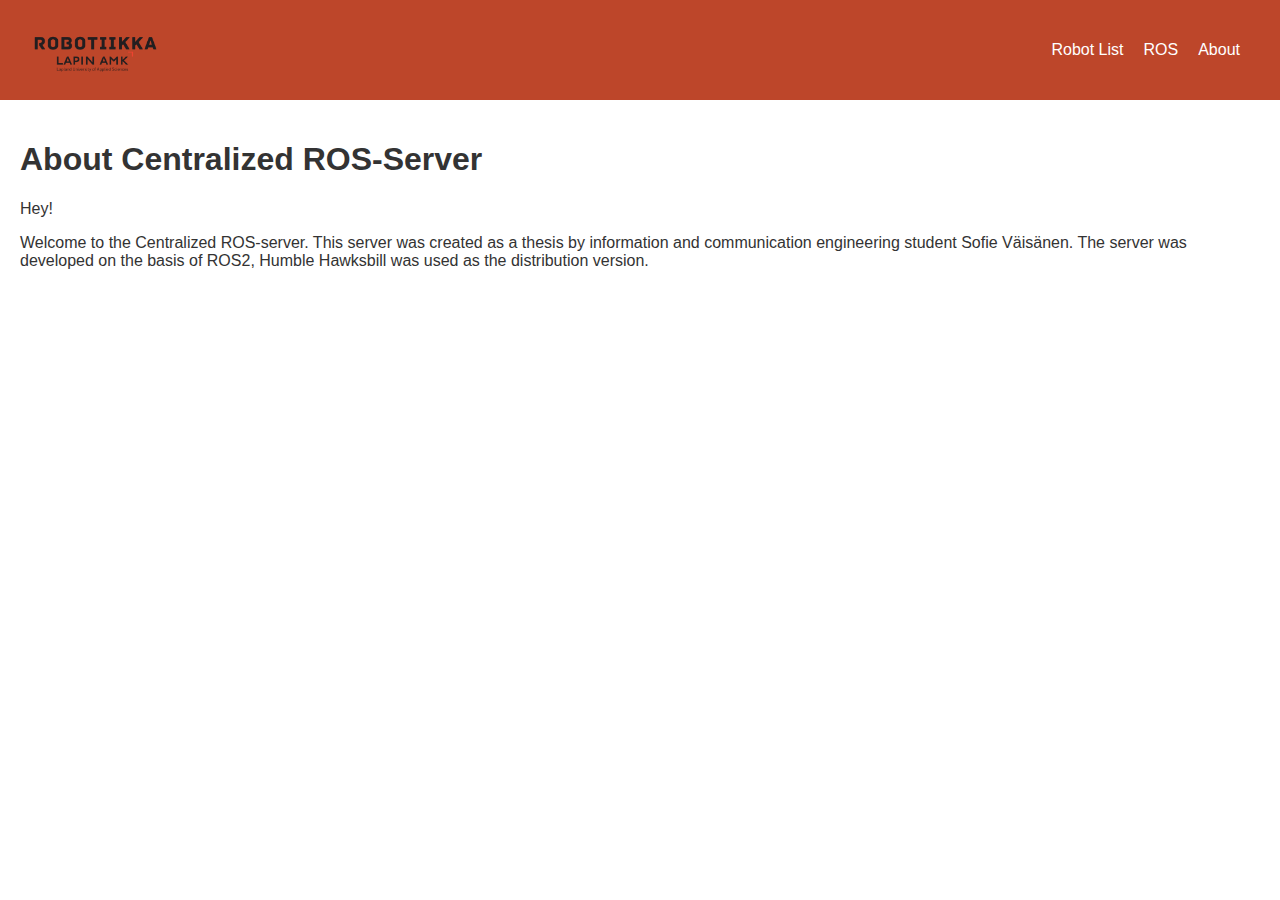
<file: website/aboutcrs.html>
<!DOCTYPE html>
<html lang="en">
<head>
    <meta charset="UTF-8">
    <meta name="viewport" content="width=device-width, initial-scale=1.0">
    <title>Centralized ROS-server | About Centralized ROS-Server Page</title>
    <style>
        body {
            background-color: white; /* Sivuston tausta valkoinen */
            color: #333; /* Tekstin väri */
            font-family: Arial, sans-serif; /* Fontti */
            margin: 0; /* Poistaa sivun marginaalit */
            padding: 0; /* Poistaa sivun täytöt */
        }

        header {
            background-color: #BD462A; /* Headerin tausta #BD462A */
            color: white; /* Tekstin väri valkoinen */
            padding: 20px; /* Lisää tilaa headerin ylä- ja alapuolelle */
            display: flex; /* Käytä flexboxia elementtien asetteluun */
            justify-content: space-between; /* Aseta tilaa elementtien välille */
            align-items: center; /* Keskitä elementit pystysuunnassa */
        }

        .logo img {
            max-width: 150px; 
            height: 100; /* Säilyttää kuvansuhteen oikein */
            vertical-align: middle;
        }

        nav ul {
            list-style-type: none; /* Poista luettelomerkit */
            margin: 0; /* Poista marginaali */
            padding: 0; /* Poista täyttö */
            display: flex; /* Käytä flexboxia elementtien asetteluun */
        }

        nav ul li {
            margin-right: 20px; /* Lisää tilaa kohtien välille */
            position: relative; /* Aseta sijainti suhteelliseksi */
        }

        nav ul li:after {
            content: ""; /* Lisää sisältöä */
            position: absolute; /* Aseta sijainti absoluuttiseksi suhteessa vanhempaan */
            width: 100%; /* Leveys 100% */
            height: 2px; /* Korkeus 2 pikseliä */
            background-color: white; /* Taustaväri valkoinen */
            bottom: -5px; /* Ylöspäin siirtyminen 5 pikseliä */
            left: 0; /* Vasemmalle reunalle */
            opacity: 0; /* Aluksi läpinäkymätön */
            transition: opacity 0.3s ease; /* Lisää siirtymäominaisuus */
        }

        nav ul li:hover:after {
            opacity: 1; /* Tee valkoinen viiva näkyväksi hover-tilassa */
        }

        nav ul li a {
            color: white; /* Linkkien väri valkoinen */
            text-decoration: none; /* Poista alleviivaukset */
            font-size: 16px; /* Tekstin koko */
        }

        .content {
            padding: 20px;
        }
    </style>
</head>
<body>
    <header>
        <div class="logo">
            <img id="logoImage" src="images/RB_logo1.png" alt="Logo">
        </div>
        <nav>
            <ul>
                <li><a href="robotlist.html">Robot List</a></li>
                <li><a href="https://www.ros.org/">ROS</a></li>
                <li><a href="aboutcrs.html">About</a></li>
            </ul>
        </nav>
    </header>

    <div class="content">
        <h1>About Centralized ROS-Server</h1>
        <p>Hey!</p>
        <p>Welcome to the Centralized ROS-server. This server was created as a thesis by information and communication engineering student Sofie Väisänen. The server was developed on the basis of ROS2, Humble Hawksbill was used as the distribution version.
        </p>
    </div>
    <script>
        document.getElementById('logoImage').addEventListener('click', function() {
            // Ohjataan sivu index.html:ään
            window.location.href = 'index.html';
            });
    </script>
</body>
</html>
</file>
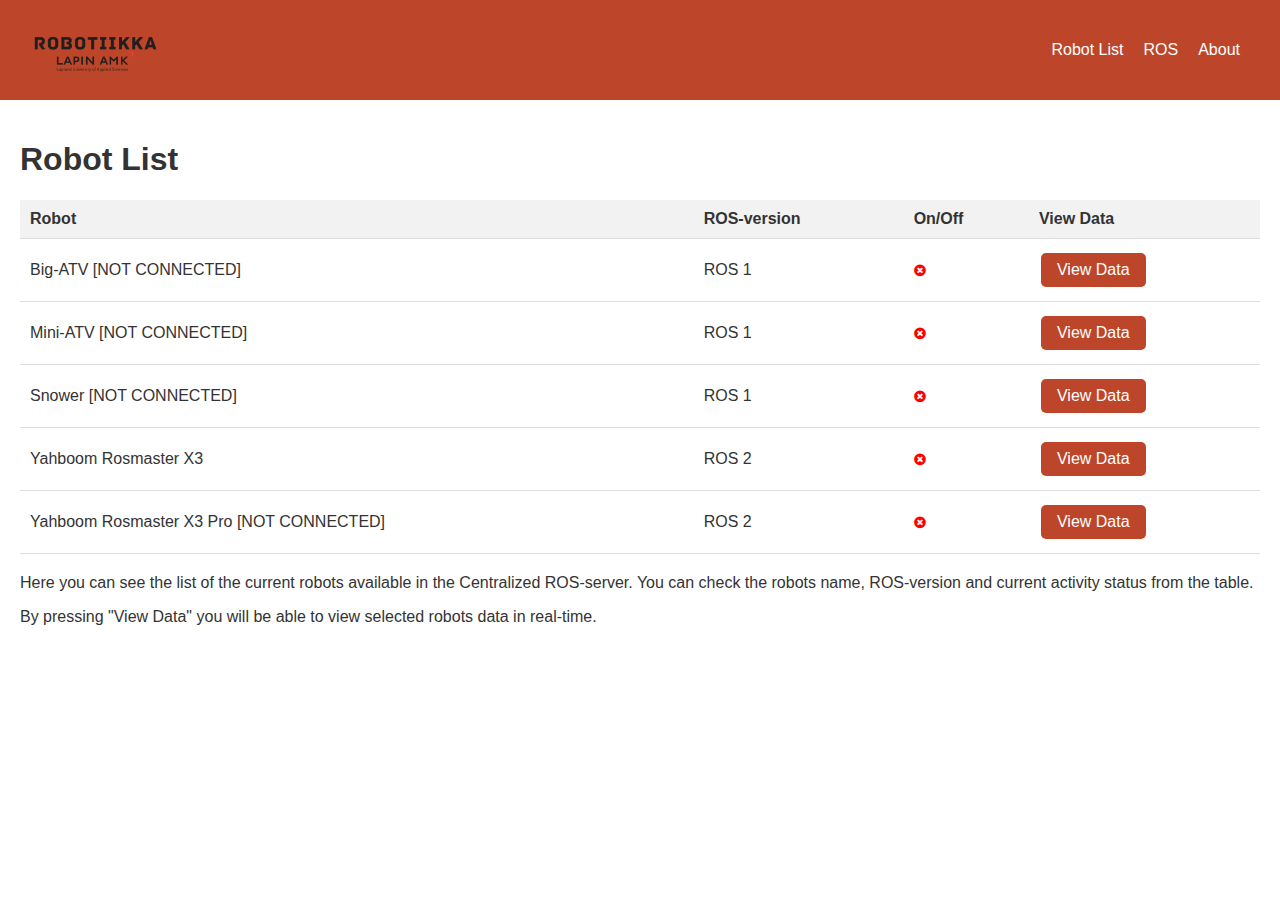
<file: website/robotlist.html>
<!DOCTYPE html>
<html lang="en">
<head>
    <meta charset="UTF-8">
    <meta name="viewport" content="width=device-width, initial-scale=1.0">
    <title>Centralized ROS-server | Robot List Page</title>
    <link rel="stylesheet" href="https://cdnjs.cloudflare.com/ajax/libs/font-awesome/5.15.4/css/all.min.css">
    <style>
        body {
            background-color: white;
            color: #333;
            font-family: Arial, sans-serif;
            margin: 0;
            padding: 0;
        }

        header {
            background-color: #BD462A;
            color: white;
            padding: 20px;
            display: flex;
            justify-content: space-between;
            align-items: center;
        }

        .logo img {
            max-width: 150px; 
            height: 100; /* Säilyttää kuvansuhteen oikein */
            vertical-align: middle;
        }

        nav ul {
            list-style-type: none;
            margin: 0;
            padding: 0;
            display: flex;
        }

        nav ul li {
            margin-right: 20px;
            position: relative;
        }

        nav ul li:after {
            content: "";
            position: absolute;
            width: 100%;
            height: 2px;
            background-color: white;
            bottom: -5px;
            left: 0;
            opacity: 0;
            transition: opacity 0.3s ease;
        }

        nav ul li:hover:after {
            opacity: 1;
        }

        nav ul li a {
            color: white;
            text-decoration: none;
            font-size: 16px;
        }

        .content {
            padding: 20px;
        }

        table {
            width: 100%;
            border-collapse: collapse;
            margin-bottom: 20px;
        }

        th, td {
            padding: 10px;
            text-align: left;
            border-bottom: 1px solid #ddd;
        }

        th {
            background-color: #f2f2f2;
        }

        input[type="checkbox"] {
            margin: 0;
            padding: 0;
            box-sizing: border-box;
            transform: scale(1.5);
        }

        .view-data-button {
            padding: 8px 16px;
            background-color: #BD462A;
            border: none;
            color: white;
            text-align: center;
            text-decoration: none;
            display: inline-block;
            font-size: 16px;
            margin: 4px 2px;
            cursor: pointer;
            border-radius: 5px;
        }
        .status-icon {
            font-size: 12px;
            margin-right: 5px;
        }

        .on {
            color: green;
        }

        .off {
            color: red;
        }
        .status-icon.on::before {
            content: "\f058"; /* FontAwesome icon code for filled circle */
        }

        .status-icon.off::before {
            content: "\f057"; /* FontAwesome icon code for outlined circle */
        }
    </style>
</head>
<body>
    <header>
        <div class="logo">
            <img id="logoImage" src="images/RB_logo1.png" alt="Logo">
        </div>
        <nav>
            <ul>
                <li><a href="robotlist.html">Robot List</a></li>
                <li><a href="https://www.ros.org/">ROS</a></li>
                <li><a href="aboutcrs.html">About</a></li>
            </ul>
        </nav>
    </header>

    <div class="content">
        <h1>Robot List</h1>
        <table>
            <thead>
                <tr>
                    <th>Robot</th>
                    <th>ROS-version</th>
                    <th>On/Off</th>
                    <th>View Data</th>
                </tr>
            </thead>
            <tbody>
                <tr>
                    <td>Yahboom Rosmaster X3</td>
                    <td>ROS 2</td>
                    <td><input type="checkbox"></td>
                    <td><a href="yahboomrm.html" class="view-data-button">View Data</a></td>
                </tr>                
                <tr>
                    <td>Mini-ATV [NOT CONNECTED]</td>
                    <td>ROS 1</td>
                    <td><input type="checkbox"></td>
                    <td><button class="view-data-button">View Data</button></td>
                </tr>
                <tr>
                    <td>Big-ATV [NOT CONNECTED]</td>
                    <td>ROS 1</td>
                    <td><input type="checkbox"></td>
                    <td><button class="view-data-button">View Data</button></td>
                </tr>
                <tr>
                    <td>Snower [NOT CONNECTED]</td>
                    <td>ROS 1</td>
                    <td><input type="checkbox"></td>
                    <td><button class="view-data-button">View Data</button></td>
                </tr>
                <tr>
                    <td>Yahboom Rosmaster X3 Pro [NOT CONNECTED]</td>
                    <td>ROS 2</td>
                    <td><input type="checkbox"></td>
                    <td><button class="view-data-button">View Data</button></td>
                </tr>
                <!-- Add more rows as needed -->
            </tbody>
        </table>

        <p>Here you can see the list of the current robots available in the Centralized ROS-server. You can check the robots name, ROS-version and current activity status from the table.</p>
        <p>By pressing "View Data" you will be able to view selected robots data in real-time.</p>
    </div>
    
    <script>
        // Scripti taulukon elementtien muuttamiseen aakkosjärjestykseen
        window.onload = function() {
            // Haetaan taulukko
            var table = document.querySelector('table');

            // Haetaan taulukon tbody
            var tbody = table.querySelector('tbody');

            // Haetaan kaikki rivit
            var rows = tbody.querySelectorAll('tr');

            // Luodaan tyhjä taulukko nimille
            var names = [];

            // Käydään läpi jokainen rivi ja lisätään nimi taulukkoon
            rows.forEach(function(row) {
                var nameCell = row.querySelector('td:first-child');
                var name = nameCell.textContent.trim();
                names.push({ name: name, row: row });
            });

            // Järjestetään nimet aakkosjärjestykseen
            names.sort(function(a, b) {
                return a.name.localeCompare(b.name);
            });

            // Tyhjennetään tbody
            tbody.innerHTML = '';

            // Lisätään rivit takaisin järjestetyssä järjestyksessä
            names.forEach(function(item) {
                tbody.appendChild(item.row);
            });

            // Käydään läpi jokainen rivi ja lisätään tila osoittava elementti
            rows.forEach(function(row) {
                var statusCell = row.querySelector('td:nth-child(3)');
                var status = statusCell.textContent.trim();

                var icon = document.createElement('i');
                icon.classList.add('status-icon', status === 'On' ? 'on' : 'off', 'fas');

                statusCell.textContent = ''; // Tyhjennetään solu
                statusCell.appendChild(icon);
            });
            
            document.getElementById('logoImage').addEventListener('click', function() {
            // Ohjataan sivu index.html:ään
            window.location.href = 'index.html';
            });
        };
    </script>
</body>
</html>
</file>
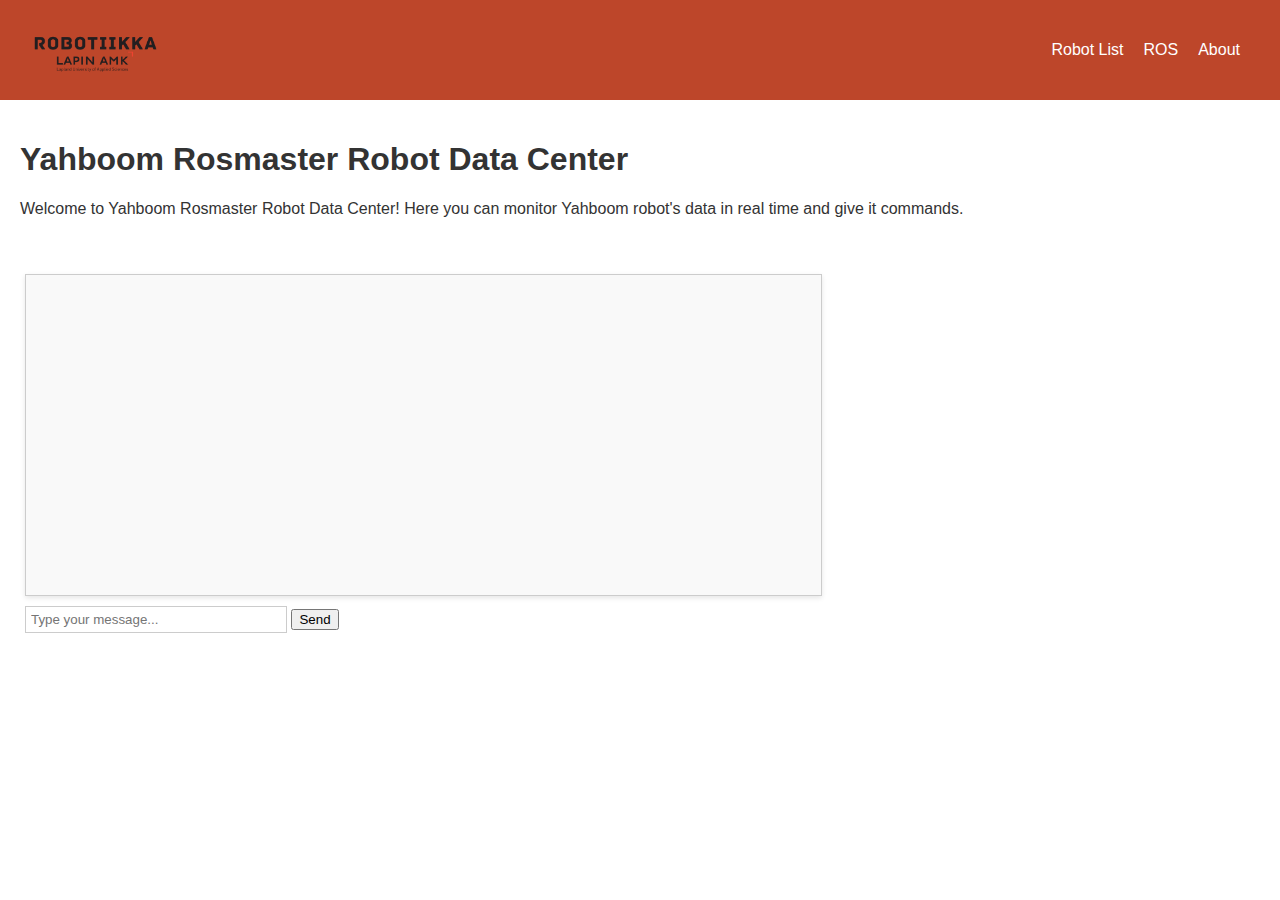
<file: website/yahboomrm.html>
<!DOCTYPE html>
<html lang="en">
<head>
    <meta charset="UTF-8">
    <meta name="viewport" content="width=device-width, initial-scale=1.0">
    <title>Centralized ROS-server | About Centralized ROS-Server Page</title>
    <style>
        body {
            background-color: white; /* Sivuston tausta valkoinen */
            color: #333; /* Tekstin väri */
            font-family: Arial, sans-serif; /* Fontti */
            margin: 0; /* Poistaa sivun marginaalit */
            padding: 0; /* Poistaa sivun täytöt */
        }

        header {
            background-color: #BD462A; /* Headerin tausta #BD462A */
            color: white; /* Tekstin väri valkoinen */
            padding: 20px; /* Lisää tilaa headerin ylä- ja alapuolelle */
            display: flex; /* Käytä flexboxia elementtien asetteluun */
            justify-content: space-between; /* Aseta tilaa elementtien välille */
            align-items: center; /* Keskitä elementit pystysuunnassa */
        }

        .logo img {
            max-width: 150px; 
            height: 100; /* Säilyttää kuvansuhteen oikein */
            vertical-align: middle;
        }

        nav ul {
            list-style-type: none; /* Poista luettelomerkit */
            margin: 0; /* Poista marginaali */
            padding: 0; /* Poista täyttö */
            display: flex; /* Käytä flexboxia elementtien asetteluun */
        }

        nav ul li {
            margin-right: 20px; /* Lisää tilaa kohtien välille */
            position: relative; /* Aseta sijainti suhteelliseksi */
        }

        nav ul li:after {
            content: ""; /* Lisää sisältöä */
            position: absolute; /* Aseta sijainti absoluuttiseksi suhteessa vanhempaan */
            width: 100%; /* Leveys 100% */
            height: 2px; /* Korkeus 2 pikseliä */
            background-color: white; /* Taustaväri valkoinen */
            bottom: -5px; /* Ylöspäin siirtyminen 5 pikseliä */
            left: 0; /* Vasemmalle reunalle */
            opacity: 0; /* Aluksi läpinäkymätön */
            transition: opacity 0.3s ease; /* Lisää siirtymäominaisuus */
        }

        nav ul li:hover:after {
            opacity: 1; /* Tee valkoinen viiva näkyväksi hover-tilassa */
        }

        nav ul li a {
            color: white; /* Linkkien väri valkoinen */
            text-decoration: none; /* Poista alleviivaukset */
            font-size: 16px; /* Tekstin koko */
        }

        .content {
            padding: 20px;
        }

        #chatbox {
            height: 300px;
            overflow-y: scroll;
            border: 1px solid #ccc;
            padding: 10px;
            width: 775px; /* Leveys chatboxille */
            margin-left: 25px;
            margin-top: 20px; 
            background-color: #f9f9f9;
            box-shadow: 0 2px 5px rgba(0, 0, 0, 0.1); /* Lisää varjostus efekti */
        }

        #messageInput {
        width: 250px; /* Leveys ottaa huomioon marginaalin */
        margin-left: 25px; /* Etäisyys vasemmasta reunasta */
        margin-top: 10px; /* Muutama pikseli marginaalia yläpuolelle */
        padding: 5px;
        border: 1px solid #ccc;
        }


    </style>
</head>
<body>
    <header>
        <div class="logo">
            <img id="logoImage" src="images/RB_logo1.png" alt="Logo">
        </div>
        <nav>
            <ul>
                <li><a href="robotlist.html">Robot List</a></li>
                <li><a href="https://www.ros.org/">ROS</a></li>
                <li><a href="aboutcrs.html">About</a></li>
            </ul>
        </nav>
    </header>

    <div class="content">
        <h1>Yahboom Rosmaster Robot Data Center</h1>
        <p>Welcome to Yahboom Rosmaster Robot Data Center! Here you can monitor Yahboom robot's data in real time and give it commands.</p>
    </div>
    <div id="chatbox"></div>
    <input type="text" id="messageInput" placeholder="Type your message...">
    <button onclick="sendMessage()">Send</button>

    <script>
        document.getElementById('logoImage').addEventListener('click', function() {
            // Ohjataan sivu index.html:ään
            window.location.href = 'index.html';
            });
    </script>
</body>
</html>
</file>
